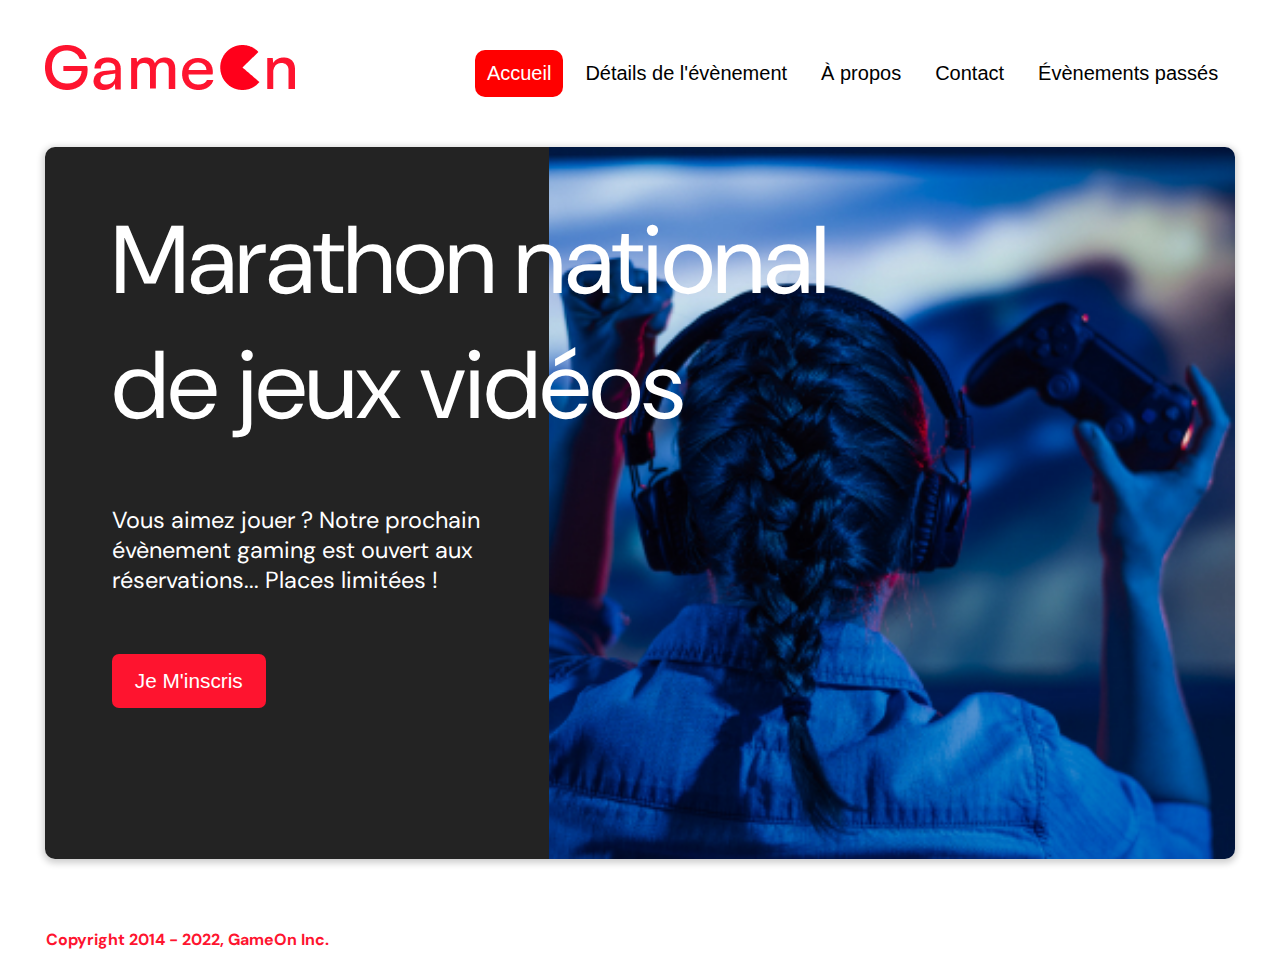
<file: index.html>
<!DOCTYPE html>
<html lang="fr">
  <head>
    <meta charset="utf-8">
    <title>Réservation GameOn - Marathon national de jeux vidéos</title>
    <meta name="viewport" content="width=device-width,initial-scale=1">
    <link rel="stylesheet" href="modal.css">
    <link rel="shortcut icon" href="favicon.png" type="image/x-icon">
    <link
      rel="stylesheet"
      href="https://cdnjs.cloudflare.com/ajax/libs/font-awesome/4.7.0/css/font-awesome.min.css"
   >
    <link
      href="https://fonts.googleapis.com/css?family=DM+Sans"
      rel="stylesheet"
   >
  </head>
  <body>
    <div class="topnav" id="myTopnav">
      <div class="header-logo">
        <img alt="logo GameOn" src="Logo.png">
      </div>
      <div class="main-navbar">
        <a href="#" class="active"><span>Accueil</span></a>
        <a href="#"><span>Détails de l'évènement</span></a>
        <a href="#"><span>À propos</span></a>
        <a href="#"><span>Contact</span></a>
        <a href="#"><span>Évènements passés</span></a>
        <a href="javascript:void(0);" class="icon" onclick="editNav()">
          <i class="fa fa-bars fa-lg"></i>
        </a>
      </div>
    </div>
    <main>
      <div class="hero-section">
        <div class="hero-content">
          <h1 class="hero-headline">
            Marathon national<br>
            de jeux vidéos
          </h1>
          <p class="hero-text">
            Vous aimez jouer ? Notre prochain évènement gaming est ouvert aux
            réservations... Places limitées !
          </p>
          <button class="btn-signup modal-btn">Je m'inscris</button>
        </div>
        <div class="hero-img">
          <img src="./bg_img.jpg" alt="img">
        </div>
        <button class="btn-signup modal-btn">Je m'inscris</button>
      </div>
      <!-- Modale Formulaire -->
      <div class="bground">
        <div class="content">
          <span class="close"></span>
          <div class="modal-body">
            <form
              name="reserve"
              action="index.html"
              method="post"
              id="form"
              onsubmit="return validate();"
              novalidate
            >
              <!-- novalidate empêche les messages d'erreur automatiques du navigateur -->
              <div class="formData">
                <label for="firstname">Prénom</label><br>
                <input
                  class="text-control"
                  type="text"
                  id="firstname"
                  name="firstname"
               ><br>
                <span class="error-firstname"></span><br>
              </div>
              <div class="formData">
                <label for="lastname">Nom</label><br>
                <input
                  class="text-control"
                  type="text"
                  id="lastname"
                  name="lastname"
               ><br>
                <span class="error-lastname"></span><br>
              </div>
              <div class="formData">
                <label for="email">E-mail</label><br>
                <input
                  class="text-control"
                  type="email"
                  id="email"
                  name="email"
               ><br>
                <span class="error-email"></span><br>
              </div>
              <div class="formData">
                <label for="birthdate">Date de naissance</label><br>
                <input
                  class="text-control"
                  type="date"
                  id="birthdate"
                  name="birthdate"
               ><br>
                <span class="error-birthdate"></span><br>
              </div>
              <div class="formData">
                <label for="quantity"
                  >À combien de tournois GameOn avez-vous déjà participé
                  ?</label
                ><br>
                <input
                  type="number"
                  class="text-control"
                  id="quantity"
                  name="quantity"
                  min="0"
                  max="99"
               >
                <span class="error-quantity"></span><br>
              </div>
              <p class="text-label">
                À quel tournoi souhaitez-vous participer cette année ?
              </p>
              <div class="formData location">
                <input
                  class="checkbox-input"
                  type="radio"
                  id="location1"
                  name="location"
                  value="New York"
               >
                <label class="checkbox-label" for="location1">
                  <span class="checkbox-icon"></span>
                  New York</label
                >
                <input
                  class="checkbox-input"
                  type="radio"
                  id="location2"
                  name="location"
                  value="San Francisco"
               >
                <label class="checkbox-label" for="location2">
                  <span class="checkbox-icon"></span>
                  San Francisco</label
                >
                <input
                  class="checkbox-input"
                  type="radio"
                  id="location3"
                  name="location"
                  value="Seattle"
               >
                <label class="checkbox-label" for="location3">
                  <span class="checkbox-icon"></span>
                  Seattle</label
                >
                <input
                  class="checkbox-input"
                  type="radio"
                  id="location4"
                  name="location"
                  value="Chicago"
               >
                <label class="checkbox-label" for="location4">
                  <span class="checkbox-icon"></span>
                  Chicago</label
                >
                <input
                  class="checkbox-input"
                  type="radio"
                  id="location5"
                  name="location"
                  value="Boston"
               >
                <label class="checkbox-label" for="location5">
                  <span class="checkbox-icon"></span>
                  Boston</label
                >
                <input
                  class="checkbox-input"
                  type="radio"
                  id="location6"
                  name="location"
                  value="Portland"
               >
                <label class="checkbox-label" for="location6">
                  <span class="checkbox-icon"></span>
                  Portland</label
                ><br>
                <span class="error-location"></span><br>
              </div>

              <div class="formData cgu">
                <input class="checkbox-input" type="checkbox" id="checkbox1">
                <!-- checked supprimé  -->
                <label class="checkbox2-label" for="checkbox1">
                  <!-- required supprimé -->
                  <span class="checkbox-icon"></span>
                  J'ai lu et j'accepte les conditions d'utilisation.
                </label>
                <br>
                <input class="checkbox-input" type="checkbox" id="checkbox2">
                <label class="checkbox2-label" for="checkbox2">
                  <span class="checkbox-icon"></span>
                  Je souhaite être prévenu des prochains évènements.
                </label>
                <br>
                <span class="error-checkbox1"></span><br>
              </div>
              <input
                class="button btn-submit"
                type="submit"
                value="C'est parti !"
             >
            </form>
          </div>
        </div>
      </div>

      <!-- Modale Confirmation -->
      <div class="bground-confirmation">
        <div class="content">
          <span class="close"></span>
          <div class="modal-body">
            <h3>Merci !</h3>
            <p>Votre réservation a bien été reçue 👌</p>

            <input
              class="button btn-submit close-btn-confirmation"
              type="button"
              value="Fermer"
           >
          </div>
        </div>
      </div>
    </main>
    <footer>
      <p class="copyrights">Copyright 2014 - 2022, GameOn Inc.</p>
    </footer>
    <script src="modal.js"></script>
  </body>
</html>
</file>
<file: modal.css>
:root {
  --font-default: "DM Sans", Arial, Helvetica, sans-serif;
  --font-slab: var(--font-default);
  --modal-duration: 0.8s;
}
* {
  box-sizing: border-box;
  margin: 0;
  padding: 0;
}

/* Landing Page */
@keyframes modalopen {
  from {
    opacity: 0;
    transform: translateY(-150px);
  }
  to {
    opacity: 1;
  }
}

body {
  margin: 0;
  display: flex;
  flex-direction: column;
  /* background-image: url("background.png"); pas besoin d'image de fond */
  font-family: var(--font-default);
  font-size: 18px;
  max-width: 1300px;
  margin: 0 auto;
}

p {
  margin-bottom: 0;
  padding-top: 1.2vw;
  padding-bottom: 0.4vw;
}

img {
  padding-right: 1rem;
}

.topnav {
  overflow: hidden;
  margin: 3.5%;
}
.header-logo {
  float: left;
}
.main-navbar {
  float: right;
}
.topnav a {
  float: left;
  display: block;
  color: #000000;
  text-align: center;
  padding: 12px 12px;
  margin: 5px;
  text-decoration: none;
  font-size: 20px;
  font-family: Roboto, sans-serif;
}

.topnav a:hover {
  background-color: #ff0000;
  color: #ffffff;
  border-radius: 10px;
  text-decoration: underline;
  text-underline-offset: 6px;
}

.topnav a.active {
  background-color: #ff0000;
  color: #ffffff;
  border-radius: 10px;
}

.topnav .icon {
  display: none;
}

main {
  font-size: 130%;
  font-weight: bolder;
  color: black;
  margin: 0 3.5%;
  border-radius: 2rem;
  text-align: justify;
}

.modal-btn {
  font-size: 145%;
  background: #fe142f;
  display: flex;
  margin: auto;
  padding: 2em;
  color: #fff;
  padding: 0.75rem 2.5rem;
  border-radius: 1rem;
  cursor: pointer;
}

.modal-btn:hover {
  background: #3876ac;
}

.footer {
  margin: 20px;
  padding: 10px;
  font-family: var(--font-slab);
}

/* Modal form */

.button {
  background: #fe142f;
  margin-top: 0.5em;
  padding: 1em;
  color: #fff;
  border-radius: 15px;
  cursor: pointer;
  font-size: 16px;
}

.button:hover {
  background: #3876ac;
}

.smFont {
  font-size: 16px;
}

.bground,
.bground-confirmation {
  display: none;
  position: fixed;
  z-index: 1;
  left: 0;
  top: 0;
  height: 100%;
  width: 100%;
  overflow: auto;
  background-color: rgba(26, 39, 156, 0.4);
}

.bground-confirmation .content {
  display: flex;
  flex-direction: column;
  align-items: center;
  min-height: 400px;
  text-align: center;
  justify-content: center;
}

.bground-confirmation p {
  font-size: 1.1rem;
  font-weight: 400;
}

.close-btn-confirmation {
  bottom: -100px;
  position: relative;
}

.content {
  margin: 5% auto;
  width: 100%;
  max-width: 500px;
  animation-name: modalopen;
  animation-duration: var(--modal-duration);
  background: #232323;
  border-radius: 10px;
  overflow: hidden;
  position: relative;
  color: #fff;
  padding-top: 10px;
}

.modal-body {
  padding: 15px 8%;
  margin: 15px auto;
}

label {
  font-family: var(--font-default);
  font-size: 17px;
  font-weight: normal;
  display: inline-block;
  margin-bottom: 11px;
}
input {
  padding: 8px;
  border: 0.8px solid #ccc;
  outline: none;
}
.text-control {
  margin: 0;
  padding: 8px;
  width: 100%;
  border-radius: 8px;
  font-size: 20px;
  height: 48px;
}

/* .error {
  border: red;
}
.success {
  border: green;
} */
/* .formData[data-error]::after {
  content: attr(data-error);
  font-size: 0.4em;
  color: #e54858;
  display: block;
  margin-top: 7px;
  margin-bottom: 7px;
  text-align: right;
  line-height: 0.3;
  opacity: 0;
  transition: 0.3s;
}
.formData[data-error-visible="true"]::after {
  opacity: 1;
}
.formData[data-error-visible="true"] .text-control {
  border: 2px solid #e54858;
} */

.error-firstname,
.error-lastname,
.error-email,
.error-birthdate,
.error-quantity,
.error-location,
.error-checkbox1 {
  font-size: 0.5em;
  color: red;
  transition: 0.3s;
}

.checkbox-label,
.checkbox2-label {
  position: relative;
  margin-left: 36px;
  font-size: 12px;
  font-weight: normal;
}
.checkbox-label .checkbox-icon,
.checkbox2-label .checkbox-icon {
  display: block;
  width: 20px;
  height: 20px;
  border: 2px solid white;
  border-radius: 50%;
  text-indent: 29px;
  white-space: nowrap;
  position: absolute;
  left: -30px;
  top: -1px;
  transition: 0.3s;
}
.checkbox-label .checkbox-icon::after,
.checkbox2-label .checkbox-icon::after {
  content: "";
  width: 13px;
  height: 13px;
  background-color: #279e7a;
  border-radius: 50%;
  text-indent: 29px;
  white-space: nowrap;
  position: absolute;
  left: 50%;
  top: 50%;
  transform: translate(-50%, -50%);
  transition: 0.3s;
  opacity: 0;
}
input[type="radio"]:checked + label .checkbox-icon {
  border: 2px solid #279e7a;
} /* on passe la bordure du bouton radio sélectionné en vert */
.checkbox-input {
  display: none;
}
.checkbox-input:checked + .checkbox-label .checkbox-icon::after,
.checkbox-input:checked + .checkbox2-label .checkbox-icon::after {
  opacity: 1;
}
.checkbox-input:checked + .checkbox2-label .checkbox-icon {
  background: #279e7a;
}
.checkbox2-label .checkbox-icon {
  border-radius: 4px;
  border: 0;
  background: #c4c4c4;
}
.checkbox2-label .checkbox-icon::after {
  width: 7px;
  height: 4px;
  border-radius: 2px;
  background: transparent;
  border: 2px solid transparent;
  border-bottom-color: #fff;
  border-left-color: #fff;
  transform: rotate(-55deg);
  left: 21%;
  top: 19%;
}
.close {
  position: absolute;
  right: 15px;
  top: 15px;
  width: 32px;
  height: 32px;
  opacity: 1;
  cursor: pointer;
  transform: scale(0.7);
}
.close:before,
.close:after {
  position: absolute;
  left: 15px;
  content: " ";
  height: 33px;
  width: 3px;
  background-color: #fff;
}
.close:before {
  transform: rotate(45deg);
}
.close:after {
  transform: rotate(-45deg);
}
.btn-submit,
.btn-signup {
  background: #fe142f;
  display: block;
  margin: 0 auto;
  border-radius: 7px;
  font-size: 1rem;
  padding: 12px 82px;
  margin-top: 5px;
  color: #fff;
  cursor: pointer;
  border: 0;
}
/* custom select styles */
.custom-select {
  position: relative;
  font-family: Arial;
  font-size: 1.1rem;
  font-weight: normal;
}

.custom-select select {
  display: none;
}
.select-selected {
  background-color: #fff;
}

/* Style the arrow inside the select element: */
.select-selected:after {
  position: absolute;
  content: "";
  top: 10px;
  right: 13px;
  width: 11px;
  height: 11px;
  border: 3px solid transparent;
  border-bottom-color: #f00;
  border-left-color: #f00;
  transform: rotate(-48deg);
  border-radius: 5px 0 5px 0;
}

/* Point the arrow upwards when the select box is open (active): */
.select-selected.select-arrow-active:after {
  transform: rotate(135deg);
  top: 13px;
}

.select-items div,
.select-selected {
  color: #000;
  padding: 11px 16px;
  border: 1px solid transparent;
  border-color: transparent transparent rgba(0, 0, 0, 0.1) transparent;
  cursor: pointer;
  border-radius: 8px;
  height: 48px;
}

/* Style items (options): */
.select-items {
  position: absolute;
  background-color: #fff;
  top: 89%;
  left: 0;
  right: 0;
  z-index: 99;
}

/* Hide the items when the select box is closed: */
.select-hide {
  display: none;
}

.select-items div:hover,
.same-as-selected {
  background-color: rgba(0, 0, 0, 0.1);
}
/* custom select end */
.text-label {
  font-weight: normal;
  font-size: 16.6px;
}
.hero-section {
  min-height: 73vh;
  border-radius: 10px;
  display: grid;
  grid-template-columns: repeat(12, 1fr);
  overflow: hidden;
  box-shadow: 0 2px 7px 2px rgba(0, 0, 0, 0.2);
  margin-bottom: 10px;
}
.hero-content {
  padding: 51px 67px;
  grid-column: span 4;
  background: #232323;
  color: #fff;
  position: relative;
  text-align: left;
  min-width: 424px;
}
.hero-content::after {
  content: "";
  width: 100%;
  height: 100%;
  background: #232323;
  position: absolute;
  right: -80px;
  top: 0;
}
.hero-content > * {
  position: relative;
  z-index: 1;
}
.hero-headline {
  font-size: 6rem;
  font-weight: normal;
  white-space: nowrap;
}
.hero-text {
  width: 146%;
  font-weight: normal;
  margin-top: 57px;
  padding: 0;
}
.btn-signup {
  outline: none;
  text-transform: capitalize;
  font-size: 1.3rem;
  padding: 15px 23px;
  margin: 0;
  margin-top: 59px;
}
.hero-img {
  grid-column: span 8;
}
.hero-img img {
  width: 100%;
  height: 100%;
  display: block;
  padding: 0;
  object-fit: cover;
}
.copyrights {
  color: #fe142f;
  padding: 0;
  font-size: 1rem;
  margin: 60px 0 30px;
  font-weight: bolder;
}
.hero-section > .btn-signup {
  display: none;
}
footer {
  padding-left: 2vw;
  padding-right: 2vw;
  margin: 0 20px;
}

/* On définit des media queries pour adapter le site de manière responsive */
@media screen and (max-width: 1200px) { 
  .topnav {
    display: flex;
    flex-direction: row;
    align-items: center;
    justify-content: space-between;
  }

  .header-logo > img {
    width: 200px;
  }

  .topnav a {
    float: left;
    display: block;
    color: #000000;
    text-align: center;
    padding: 10px;
    text-decoration: none;
    font-size: 18px;
  }

  .hero-section {
    min-height: 0;
  }
}

@media screen and (max-width: 1024px) {

  .header-logo > img {
    width: 160px;
  }

  .topnav a {
    float: left;
    display: block;
    color: #000000;
    text-align: center;
    padding: 8px 6px;
    text-decoration: none;
    font-size: 14px;
  }
  .hero-section {
    min-height: 0;
  }
  .hero-headline {
    font-size: 4rem;
  }
  .copyrights {
    position: absolute;
    bottom: 0;
  }
}

@media screen and (max-width: 768px) {
  
  .content {
    margin-top: 17%;
  }
  .bground {
    display: none;
  }

  .topnav a {
    display: none;
  }
  .topnav a.icon {
    float: right;
    display: block;
    color: red;
  }
  .topnav a.icon:hover, .topnav a.icon:focus {
    background-color: #ff0000;
    color: #ffffff;
    border-radius: 15px;
  }
  .topnav.responsive {
    position: relative;
  }
  .topnav.responsive .icon {
    position: absolute;
    right: 0;
    top: 0;
  }
  .topnav.responsive a {
    float: none;
    display: block;
    text-align: left;
  }
  .hero-section {
    display: block;
    box-shadow: unset;
  }
  .hero-content {
    background: #fff;
    color: #000;
    padding: 0;
    min-width: unset;
  }
  .hero-content::after {
    content: unset;
  }
  .hero-content .btn-signup {
    display: none;
  }
  .hero-headline {
    font-size: 2.3rem;
    font-weight: bold;
  }
  .hero-text {
    width: unset;
    font-size: 0.85rem;
    margin-top: 40px;
  }
  .hero-img img {
    border-radius: 10px;
    margin-top: 40px;
  }
  .hero-section > .btn-signup {
    display: block;
    margin: 32px auto 10px;
    padding: 12px 35px;
  }
  .copyrights {
    margin-top: 50px;
    text-align: center;
    position: relative;
  }
}

@media screen and (max-width: 540px) {
  .topnav {
    display: flex;
    flex-direction: row;
    align-items: center;
    justify-content: space-between;
  }
  .topnav a {
    display: none;
  }
  .topnav a.icon {
    float: right;
    display: block;
  }
}
</file>
